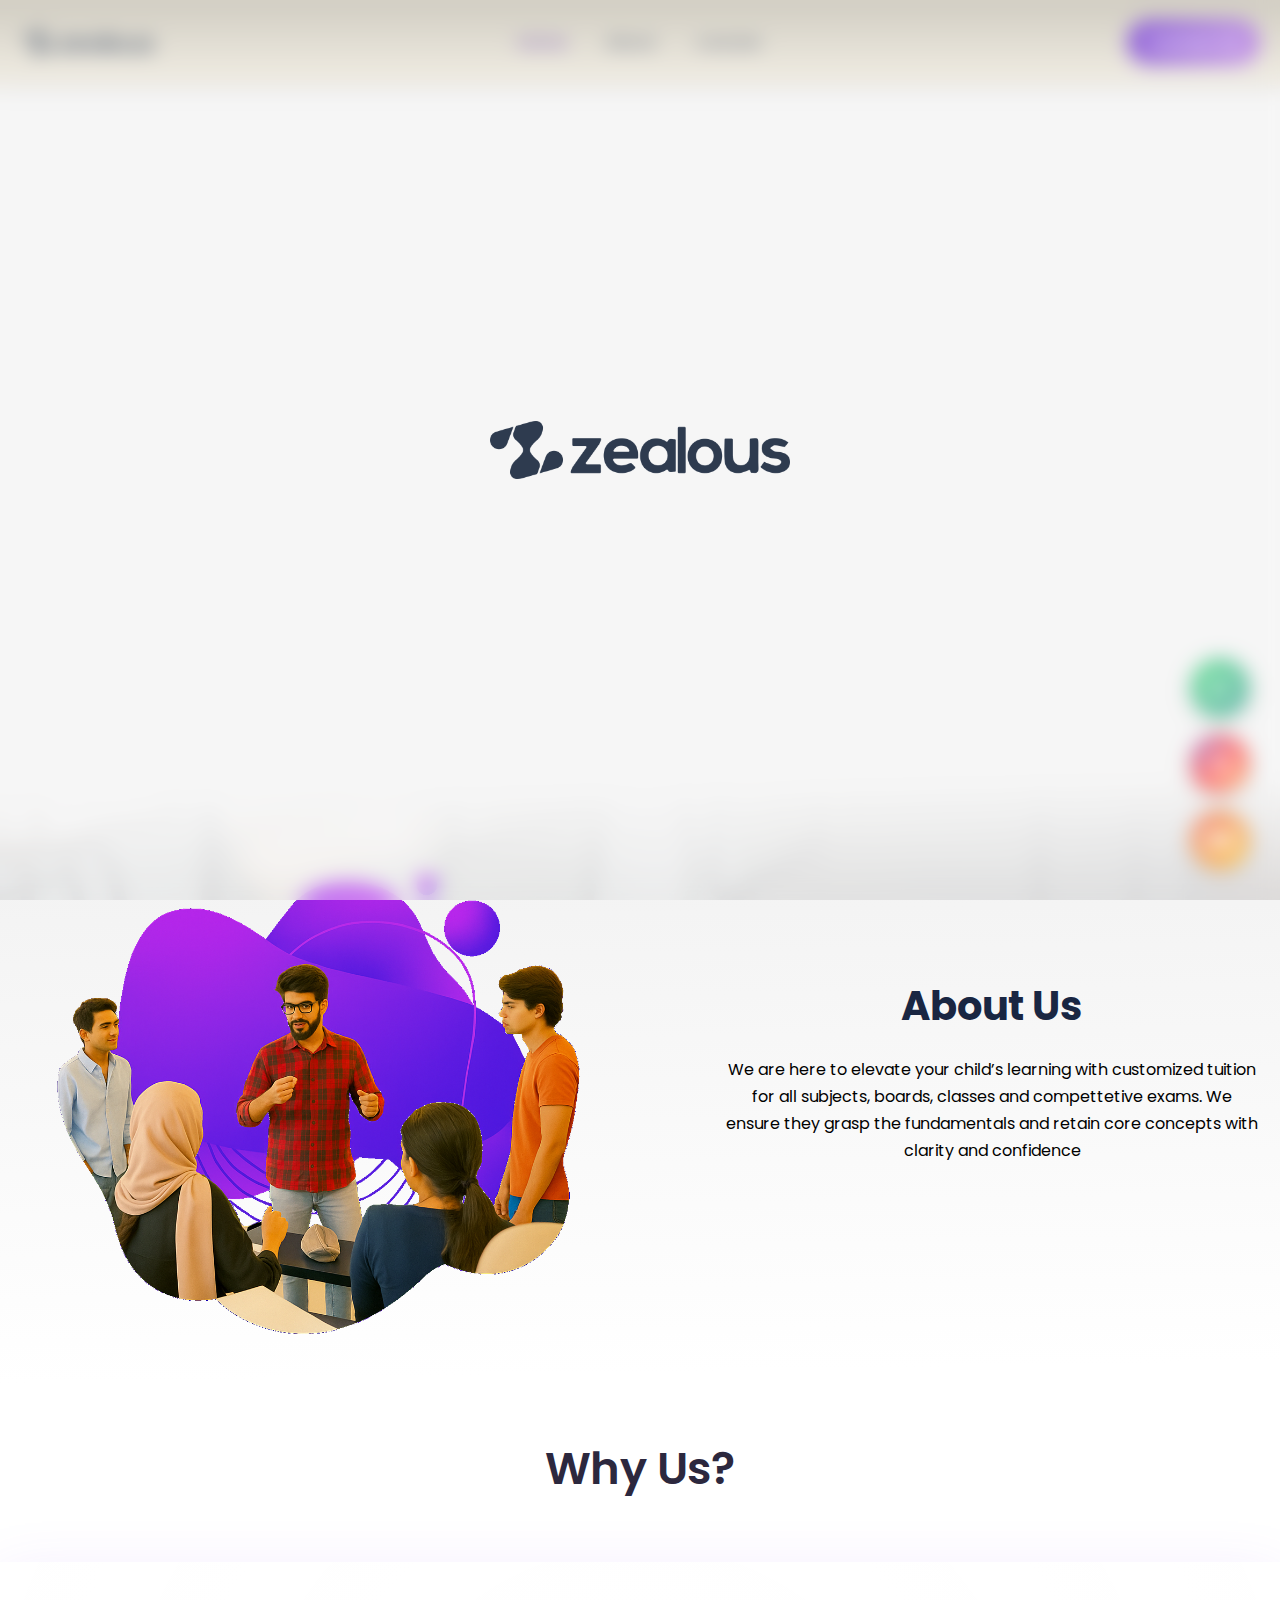
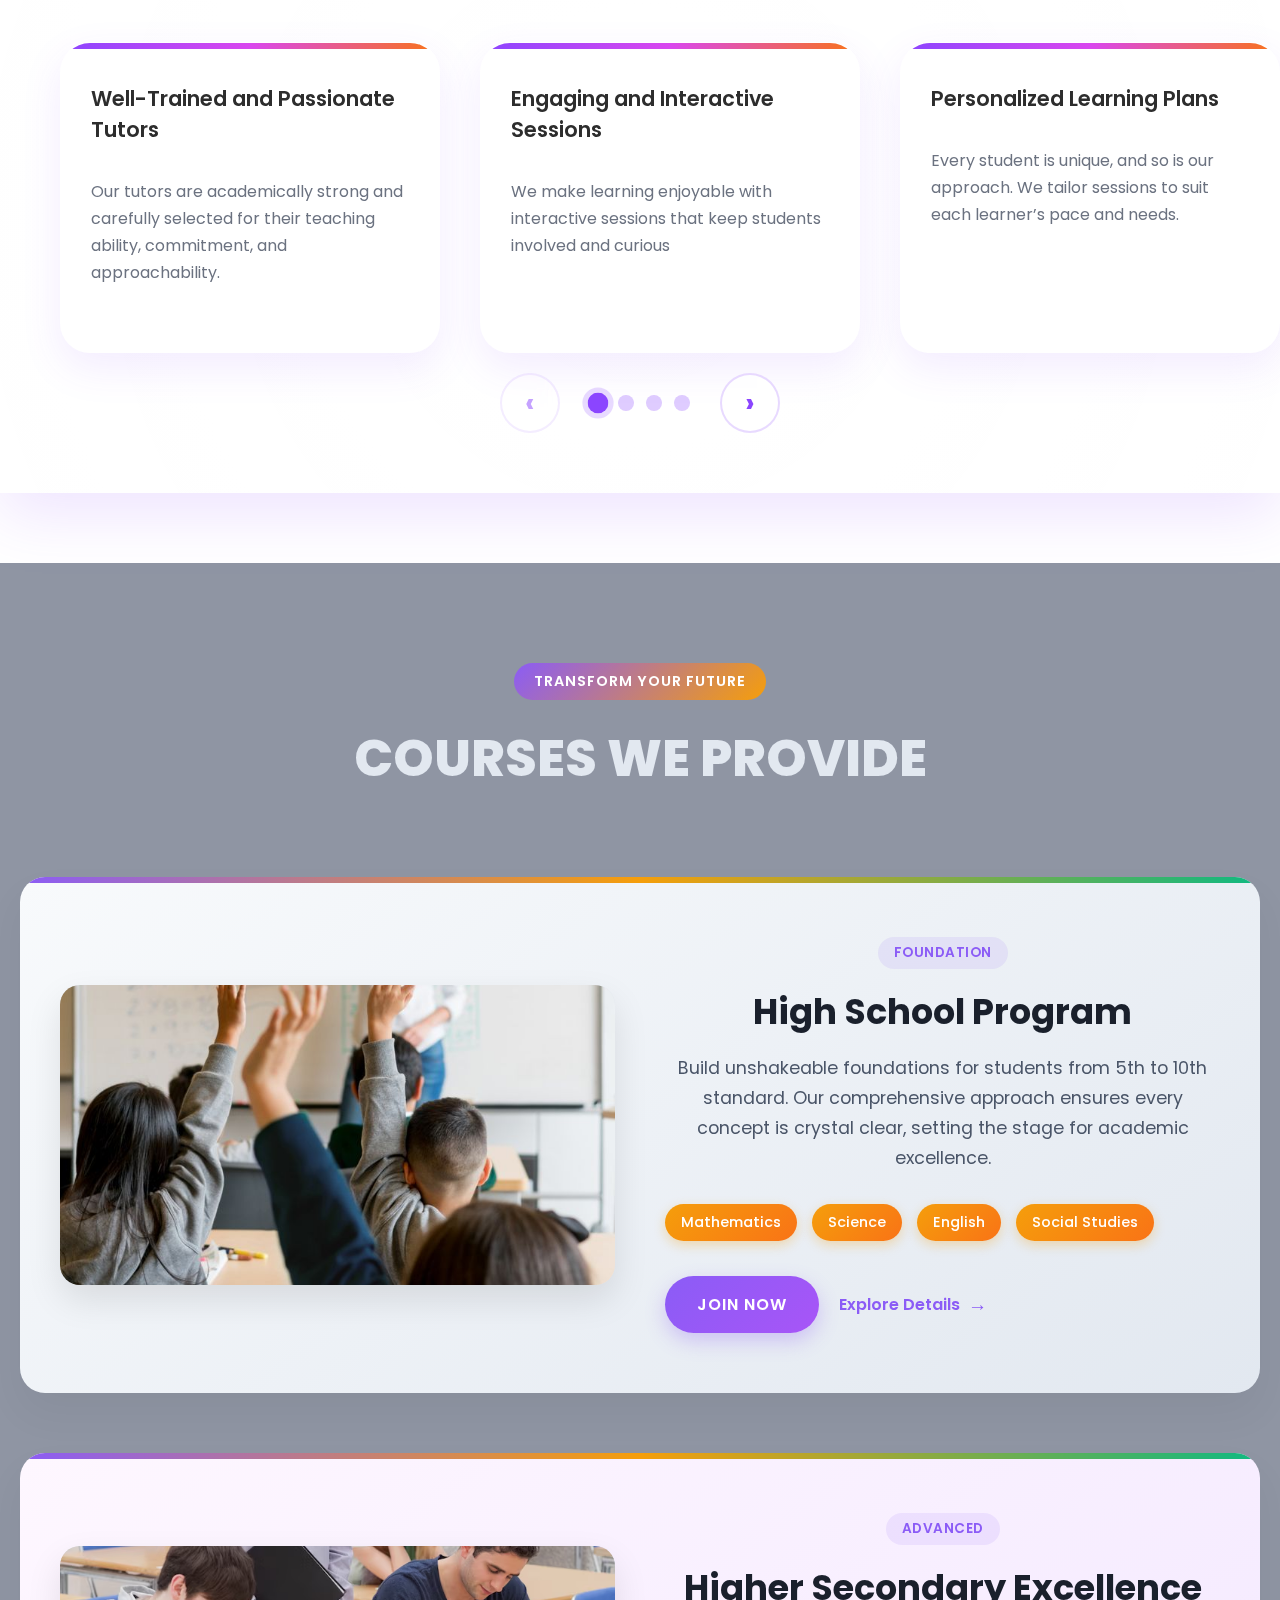
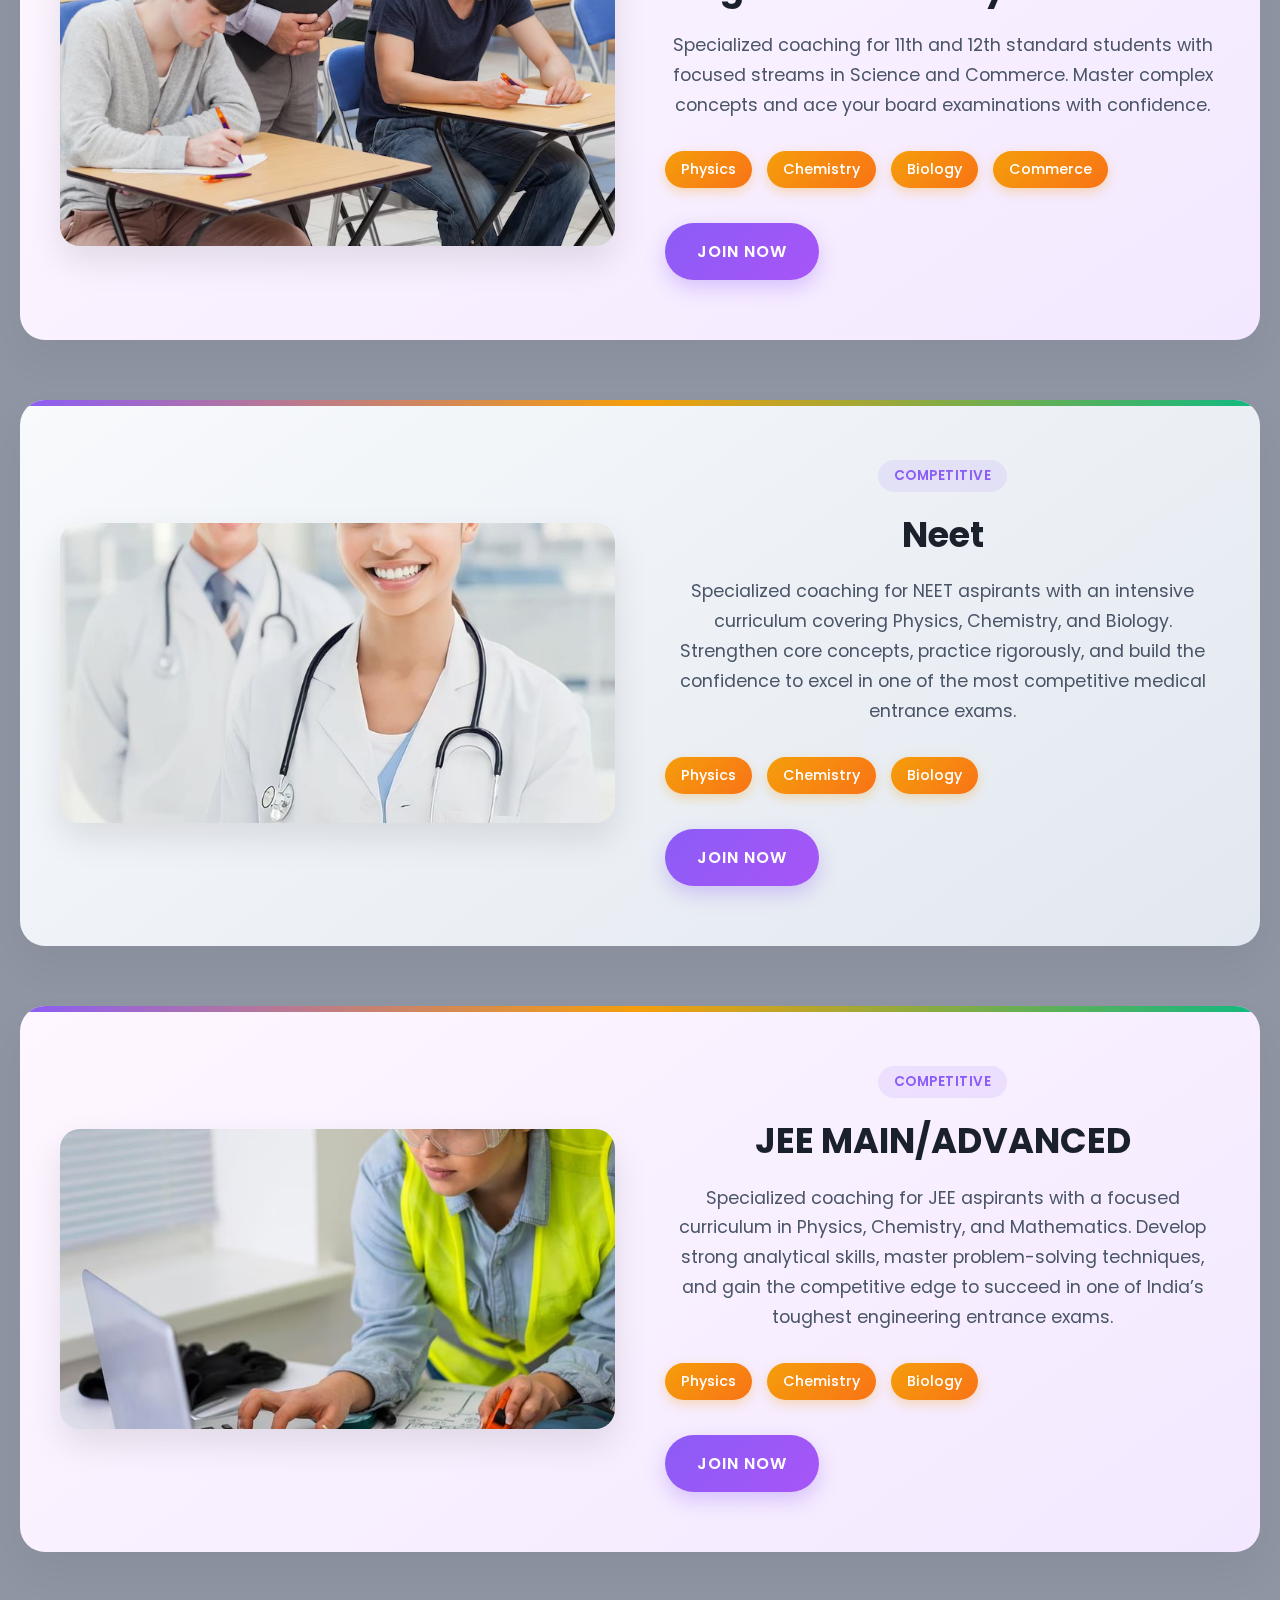
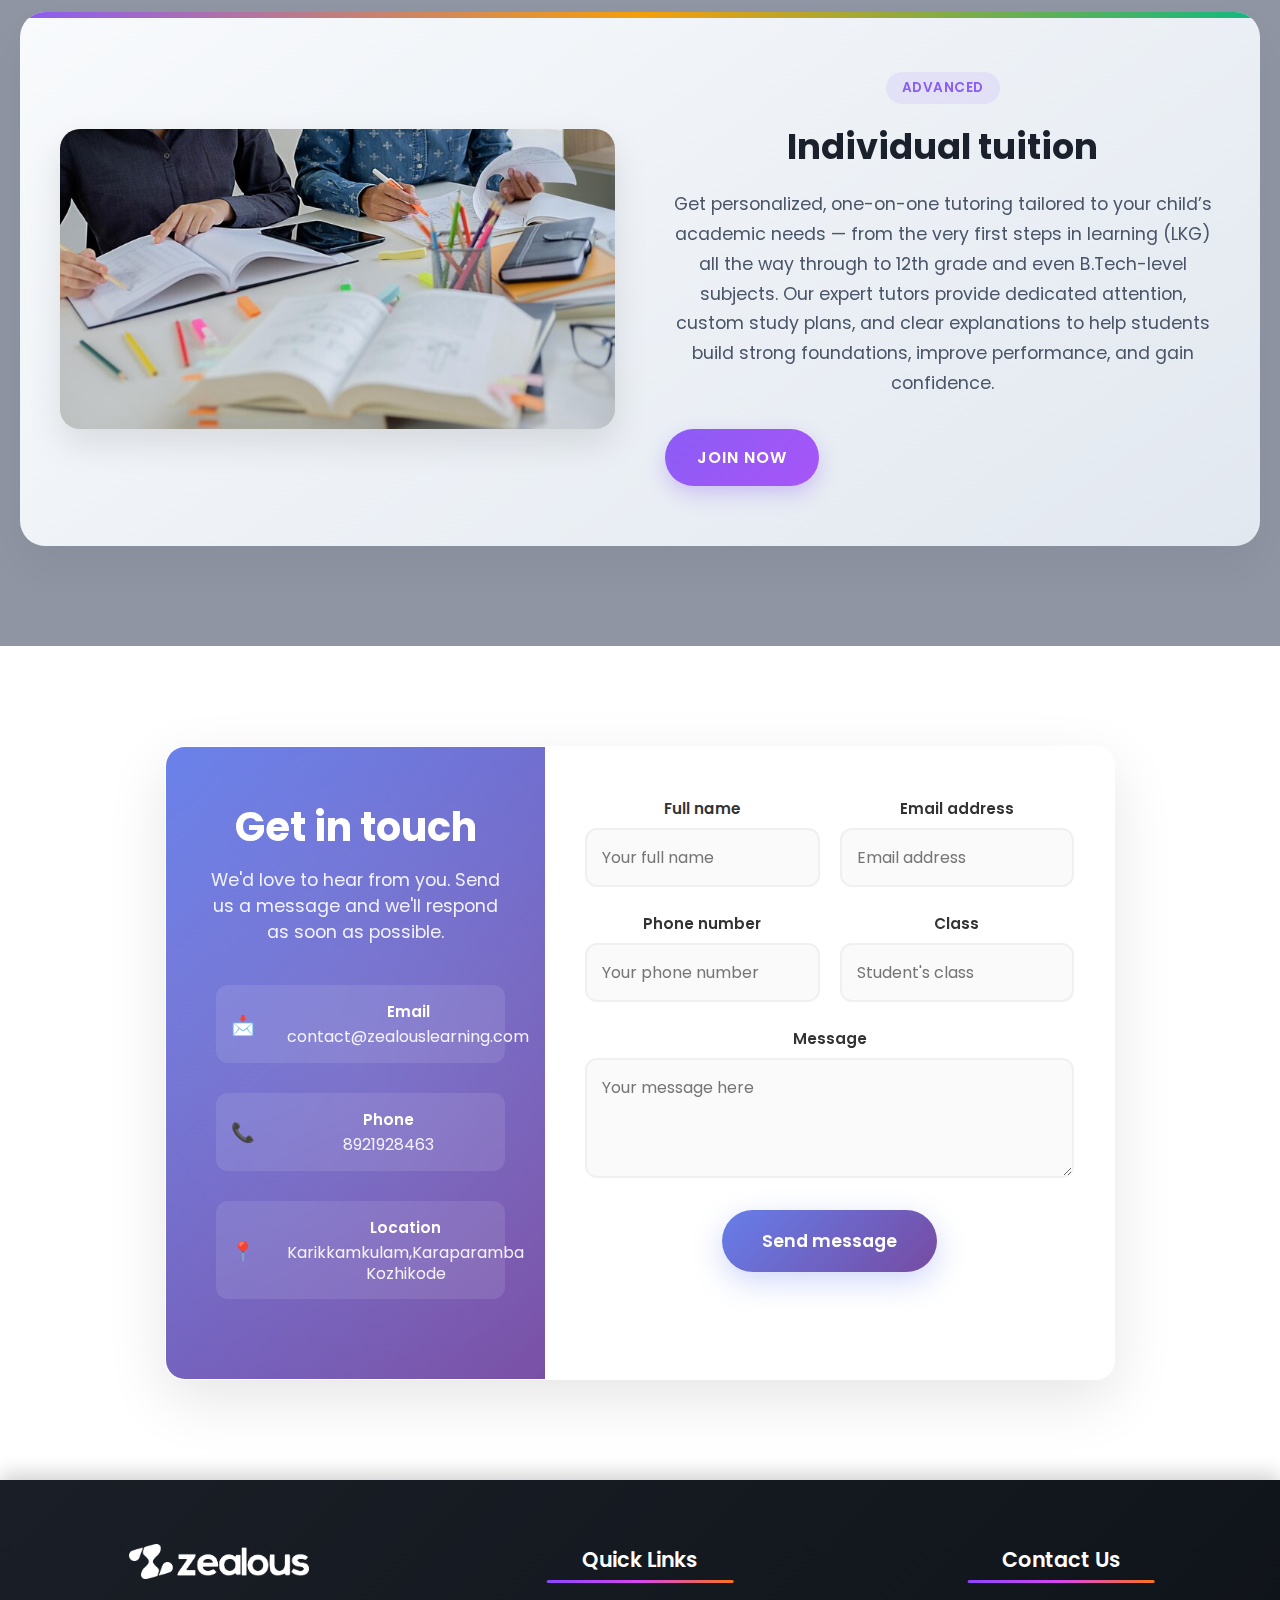
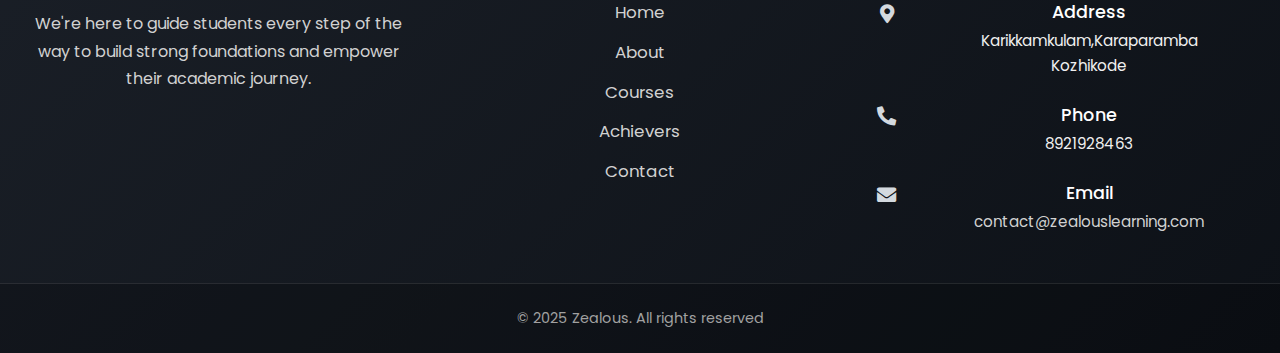
<file: index.html>
<!DOCTYPE html>
<html lang="en">
<head>
    <meta charset="UTF-8">
    <meta name="viewport" content="width=device-width, initial-scale=1.0">
    <title>Zealous - Smart Learning For Smarter Future</title>
    <link rel="stylesheet" href="style.css">

    <link rel="preconnect" href="https://fonts.googleapis.com">
    <link rel="preconnect" href="https://fonts.gstatic.com" crossorigin>
    <link href="https://fonts.googleapis.com/css2?family=DM+Serif+Text:ital@0;1&family=Merienda:wght@300..900&display=swap" rel="stylesheet">
</head>
<body>
  
     <div id="splash-screen">
        <img src="logo.png" alt="Logo Animation" class="splash-logo" />
    </div>

    <div class="container">
        <header>
            <nav>
                <div class="logo">
                    <img src="logo.png" alt="Zealous Logo">
                </div>
                <div class="nav-links">
                    <a href="#hero" class="active">Home</a>
                    <a href="#about">About</a>
                    <a href="#courses">courses</a>
                </div>
                <div class="mobile-menu-btn" id="mobileMenuBtn">
                    <div class="bar"></div>
                    <div class="bar"></div>
                    <div class="bar"></div>
                </div>
                

<button class="contact-btn" id="contactBtn" onclick="scrollToSection('contact')">Contact Us</button>            </nav>
            <div class="mobile-menu" id="mobileMenu">
    <a href="#hero">Home</a>
    <a href="#about">About</a>
    <a href="#courses">Courses</a>
<button class="contact-btn" id="contact-btn1" onclick="scrollToSection('contact')">Contact Us</button></div>

        </header>
        
        <section class="hero" id="hero">
            <div class="hero-content">
                <h1 class="hero-heading">
                     Zealous
                    <span class="highlight"> Your Trusted Learning Partner </span>
                </h1>
                <p class="hero-text">
Get expert, one-on-one tutoring tailored to every stage of learning — from LKG to 12th grade and even B.Tech.
We specialize in Science and Commerce and offer advanced academic support for college students, both <strong><span style="color: #ff0000";>online and offline.</span> </strong> With personalized study plans, clear explanations, and focused entrance exam preparation, we help students build strong foundations, boost performance, and grow in confidence.

                </p>
                
                <div class="options">
                    <div class="option">LKG-12TH std</div>
                    <div class="option">INDIVIDUAL TUITION</div>
                    <div class="option">COMPETETITIVE & BTECH</div>
                </div>
                <div class="hero-buttons">
                    <button class="contact-btn " id="first-btn" onclick="scrollToSection('contact')">Contact Us</button>
                    <button class="know-more-btn" onclick="scrollToSection('about')" >Know More</button>
                </div>
            </div>
            <div class="hero-image">
                <div class="circle-bg">
                    <img src="./heroimg.png" alt="Student" class="student-img">
                </div>
                <div class="stats-card courses">
                        <div></div>
                        <div class="stats-text">
                            <h3>98%</h3>
                            <p>Success Rate </p>
                        </div>
                    </div>
                <div class="stats-card students">
                        <div ></div>
                        <div class="stats-text">
                            <h3>150k</h3>
                            <p>Active Students</p>
                        </div>
                    </div>
                
            </div>
        </section>
    </div>

     <!-- About Us Section -->
    <section class="about-section" id="about">
        <div class="container">
            <div class="about-container">
                 <div class="about-image-cluster">
                    
                </div>
                  <div class="about-text">
                    <h2>About Us</h2>
                    <p>We are here to elevate your child’s learning with customized tuition for all subjects, boards, classes and compettetive exams. We ensure they grasp the fundamentals and retain core concepts with clarity and confidence</p>
                </div>
            </div>
        </div>
    </section>



    <!--features section-->
    
    <section class="feature-section" >
        <h2 class="features-title"> Why Us?</h2>
        
        <div class="features-container">
            <div class="features-wrapper" id="featuresWrapper">
                <div class="feature-card">
                    <div class="feature-header">
                        <div class="feature-info">
                            <h3>Well-Trained and Passionate Tutors</h3>
                           
                        </div>
                    </div>
                    <p class="feature-description">
Our tutors are academically strong and carefully selected for their teaching ability, commitment, and approachability.                    </p>
                </div>

                <div class="feature-card">
                    <div class="feature-header">
                        <div class="feature-info">
                            <h3>Engaging and Interactive Sessions</h3>
                          
                        </div>
                    </div>
                    <p class="feature-description">
We make learning enjoyable with interactive sessions that keep students involved and curious                    </p>
                </div>

                <div class="feature-card">
                    <div class="feature-header">
                        <div class="feature-info">
                            <h3>Personalized Learning Plans</h3>
                            
                        </div>
                    </div>
                    <p class="feature-description">
Every student is unique, and so is our approach. We tailor sessions to suit each learner’s pace and needs.                    </p>
                </div>

                <div class="feature-card">
                    <div class="feature-header">
                        <div class="feature-info">
                            <h3>100% Success Rate</h3>
                            
                        </div>
                    </div>
                    <p class="feature-description">
All our current students have shown improvement and achieved their learning goals.                    </p>
                </div>

                <div class="feature-card">
                    <div class="feature-header">
                        <div class="feature-info">
                            <h3>Focused Guidance</h3>
                           
                        </div>
                    </div>
                    <p class="feature-description">
Small batch sizes ensure each student gets the attention and support they deserve                    </p>
                </div>

                <div class="feature-card">
                    <div class="feature-header">
                        <div class="feature-info">
                            <h3>Encouraging Early Feedback</h3>
                           
                        </div>
                    </div>
                    <p class="feature-description">
Our first group of students and parents have shared positive feedback and noticeable results.                    </p>
                </div>
            </div>
            <div class="navigation">
            <button class="nav-btn" id="prevBtn">‹</button>
            <div class="indicators" id="indicators"></div>
            <button class="nav-btn" id="nextBtn">›</button>
        </div>

        <p class="swipe-hint">← Swipe to explore more features →</p>
        </div>

        
    
     <!-- Course-section -->
    <section class="courses-section"  id="courses">
    <div class="course-container">
      <div class="section-header">
        <div class="section-badge">TRANSFORM YOUR FUTURE</div>
        <h2 class="section-title">COURSES WE PROVIDE</h2>
       
      </div>

      <div class="courses-container" id="school-section">
        <div class="course-row">
          <div class="course-image">
            <img src="./highschool.jpg" alt="High School Program" />
          </div>
          <div class="course-content">
            <div class="course-category">Foundation</div>
            <h3 class="course-title">High School Program</h3>
            <p class="course-description">
              Build unshakeable foundations for students from 5th to 10th standard. Our comprehensive approach ensures every concept is crystal clear, setting the stage for academic excellence.
            </p>
            <div class="course-highlights">
              <span class="highlight-tag">Mathematics</span>
              <span class="highlight-tag">Science</span>
              <span class="highlight-tag">English</span>
              <span class="highlight-tag">Social Studies</span>
            </div>
            <div class="course-action">
              <button class="enroll-btn">Join Now</button>
              <a href="#" class="learn-more">Explore Details</a>
            </div>
          </div>
        </div>

        <div class="course-row">
          <div class="course-image">
            <img src="./higher.avif" alt="Higher Secondary Excellence" />
          </div>
          <div class="course-content">
            <div class="course-category">Advanced</div>
            <h3 class="course-title">Higher Secondary Excellence</h3>
            <p class="course-description">
              Specialized coaching for 11th and 12th standard students with focused streams in Science and Commerce. Master complex concepts and ace your board examinations with confidence.
            </p>
            <div class="course-highlights">
              <span class="highlight-tag">Physics</span>
              <span class="highlight-tag">Chemistry</span>
              <span class="highlight-tag">Biology</span>
              <span class="highlight-tag">Commerce</span>
            </div>
            <div class="course-action">
              <button class="enroll-btn">Join Now</button>
            </div>
          </div>
        </div>

          <div class="course-row" id="college-section">
          <div class="course-image">
            <img src="./neet.jpg" alt="neet" />
          </div>
          <div class="course-content">
            <div class="course-category">Competitive</div>
            <h3 class="course-title">Neet</h3>
            <p class="course-description">
Specialized coaching for NEET aspirants with an intensive curriculum covering Physics, Chemistry, and Biology. Strengthen core concepts, practice rigorously, and build the confidence to excel in one of the most competitive medical entrance exams.
            </p>
            <div class="course-highlights">
              <span class="highlight-tag">Physics</span>
              <span class="highlight-tag">Chemistry</span>
              <span class="highlight-tag">Biology</span>
            </div>
            <div class="course-action">
              <button class="enroll-btn">Join Now</button>
            </div>
          </div>
        </div>

          <div class="course-row">
          <div class="course-image">
            <img src="./eng.jpg" alt="eng" />
          </div>
          <div class="course-content">
            <div class="course-category">Competitive</div>
            <h3 class="course-title">JEE MAIN/ADVANCED</h3>
            <p class="course-description">
Specialized coaching for JEE aspirants with a focused curriculum in Physics, Chemistry, and Mathematics. Develop strong analytical skills, master problem-solving techniques, and gain the competitive edge to succeed in one of India’s toughest engineering entrance exams.
            </p>
            <div class="course-highlights">
              <span class="highlight-tag">Physics</span>
              <span class="highlight-tag">Chemistry</span>
              <span class="highlight-tag">Biology</span>
            </div>
            <div class="course-action">
              <button class="enroll-btn">Join Now</button>
            </div>
          </div>
        </div>
        <div class="course-row" id="individual-tuition-section">
          <div class="course-image">
            <img src="./about2.jpg" alt="individual-tuition-section" />
          </div>
          <div class="course-content">
                        <div class="course-category">Advanced</div>

            <h3 class="course-title">Individual tuition</h3>
            <p class="course-description">
Get personalized, one-on-one tutoring tailored to your child’s academic needs — from the very first steps in learning (LKG) all the way through to 12th grade and even B.Tech-level subjects. Our expert tutors provide dedicated attention, custom study plans, and clear explanations to help students build strong foundations, improve performance, and gain confidence.            </p>
          
            <div class="course-action">
              <button class="enroll-btn">Join Now</button>
            </div>
          </div>
        </div>
      </div>
    </div>
  </section>


<!-- Contact Us Section -->

<section class="contact-section" id="contact">
    <div class="container">
        <div class="contact-card">
            <div class="contact-info">
                <h2>Get in touch</h2>
                <p>We'd love to hear from you. Send us a message and we'll respond as soon as possible.</p>
                
                <div class="contact-details">
                   <div class="contact-item">
                        <div class="contact-icon">📩</div>
                            <div class="contact-text">
                                   <div class="contact-label">Email</div>
                                    <div class="contact-value">contact@zealouslearning.com</div>
                              </div>
                           </div>
                   <div class="contact-item">
    <div class="contact-icon">📞</div>
    <div class="contact-text">
        <div class="contact-label">Phone</div>
        <div class="contact-value">8921928463
</div>
    </div>
    
</div>
<div class="contact-item">
    <div class="contact-icon">📍</div>
    <div class="contact-text">
        <div class="contact-label">Location</div>
        <div class="contact-value">Karikkamkulam,Karaparamba<br>Kozhikode</div>
    </div>
</div>
                    
                   
                </div>
            </div>

            <div class="contact-form">
                <div class="success-message" id="successMessage">
                    Thank you! Your message has been sent successfully.
                </div>
                
                <form id="contactForm">
                    <div class="form-row">
                        <div class="form-group">
                            <label for="fullName">Full name</label>
                            <input type="text" id="fullName" name="fullName" placeholder="Your full name" required>
                        </div>
                        <div class="form-group">
                            <label for="email">Email address</label>
                            <input type="email" id="email" name="email" placeholder="Email address" required>
                        </div>
                    </div>
                    
                    <div class="form-row">
                        <div class="form-group">
                            <label for="phone">Phone number</label>
                            <input type="tel" id="phone" name="phone" placeholder="Your phone number" required>
                        </div>
                        <div class="form-group">
                            <label for="class">Class</label>
                            <input type="text" id="class" name="class" placeholder="Student's class" required>
                        </div>
                    </div>
                    
                    <div class="form-group">
                        <label for="message">Message</label>
                        <textarea id="message" name="message" placeholder="Your message here"></textarea>
                    </div>
                    
                    <button type="submit" class="submit-btn">Send message</button>
                </form>
            </div>
        </div>
    </div>
</section>

<!-- socia medeia icon -->
<!-- Professional Social Icons -->
    <div class="social-icons">
        <a href="https://wa.me/918921928463" class="social-icon whatsapp" target="_blank" title="WhatsApp">
            <svg width="24" height="24" viewBox="0 0 24 24" fill="currentColor">
                <path d="M19.001 4.908A9.817 9.817 0 0 0 11.992 2C6.534 2 2.085 6.448 2.08 11.908c0 1.748.458 3.45 1.321 4.956L2 22l5.255-1.377a9.916 9.916 0 0 0 4.737 1.206h.005c5.46 0 9.908-4.448 9.913-9.913A9.872 9.872 0 0 0 19 4.908h.001ZM11.992 20.15A8.216 8.216 0 0 1 7.797 19l-.3-.18-3.117.818.833-3.041-.196-.314a8.2 8.2 0 0 1-1.258-4.381c0-4.533 3.696-8.23 8.239-8.23a8.2 8.2 0 0 1 5.825 2.413 8.196 8.196 0 0 1 2.41 5.825c-.006 4.55-3.702 8.24-8.24 8.24Zm4.52-6.167c-.247-.124-1.463-.723-1.692-.808-.228-.08-.394-.123-.556.124-.166.246-.641.808-.784.969-.143.166-.29.185-.537.062-.247-.125-1.045-.385-1.99-1.23-.738-.657-1.232-1.47-1.38-1.716-.142-.247-.013-.38.11-.504.11-.11.247-.29.37-.432.126-.143.167-.248.248-.413.082-.167.043-.31-.018-.433-.063-.124-.557-1.345-.765-1.838-.2-.486-.404-.419-.557-.425-.142-.009-.309-.009-.475-.009a.911.911 0 0 0-.661.31c-.228.247-.864.845-.864 2.067 0 1.22.888 2.395 1.013 2.56.122.167 1.742 2.666 4.229 3.74.587.257 1.05.408 1.41.523.595.19 1.13.162 1.558.1.475-.072 1.464-.6 1.673-1.178.205-.58.205-1.075.142-1.18-.061-.104-.227-.165-.475-.29Z"/>
            </svg>
        </a>
        <a href="https://www.instagram.com/zealous_learning?igsh=MWxuaGd5YjAyMm9xdw==" class="social-icon instagram" target="_blank" title="Instagram">
            <svg width="24" height="24" viewBox="0 0 24 24" fill="currentColor">
                <path d="M12 2.163c3.204 0 3.584.012 4.85.07 3.252.148 4.771 1.691 4.919 4.919.058 1.265.069 1.645.069 4.849 0 3.205-.012 3.584-.069 4.849-.149 3.225-1.664 4.771-4.919 4.919-1.266.058-1.644.07-4.85.07-3.204 0-3.584-.012-4.849-.07-3.26-.149-4.771-1.699-4.919-4.92-.058-1.265-.07-1.644-.07-4.849 0-3.204.013-3.583.07-4.849.149-3.227 1.664-4.771 4.919-4.919 1.266-.057 1.645-.069 4.849-.069zm0-2.163c-3.259 0-3.667.014-4.947.072-4.358.2-6.78 2.618-6.98 6.98-.059 1.281-.073 1.689-.073 4.948 0 3.259.014 3.668.072 4.948.2 4.358 2.618 6.78 6.98 6.98 1.281.058 1.689.072 4.948.072 3.259 0 3.668-.014 4.948-.072 4.354-.2 6.782-2.618 6.979-6.98.059-1.28.073-1.689.073-4.948 0-3.259-.014-3.667-.072-4.947-.196-4.354-2.617-6.78-6.979-6.98-1.281-.059-1.69-.073-4.949-.073zm0 5.838c-3.403 0-6.162 2.759-6.162 6.162s2.759 6.163 6.162 6.163 6.162-2.759 6.162-6.163c0-3.403-2.759-6.162-6.162-6.162zm0 10.162c-2.209 0-4-1.79-4-4 0-2.209 1.791-4 4-4s4 1.791 4 4c0 2.21-1.791 4-4 4zm6.406-11.845c-.796 0-1.441.645-1.441 1.44s.645 1.44 1.441 1.44c.795 0 1.439-.645 1.439-1.44s-.644-1.44-1.439-1.44z"/>
            </svg>
        </a>
<a href="https://mail.google.com/mail/?view=cm&fs=1&to=contact@zealouslearning.com&su=Subject%20Here&body=Hello,%0D%0A%0D%0AMessage%20body%20here" class="social-icon gmail" target="_blank" title="Gmail">            <svg width="24" height="24" viewBox="0 0 24 24" fill="currentColor">
                <path d="M24 5.457v13.909c0 .904-.732 1.636-1.636 1.636h-3.819V11.73L12 16.64l-6.545-4.91v9.273H1.636A1.636 1.636 0 0 1 0 19.366V5.457c0-2.023 2.309-3.178 3.927-1.964L5.455 4.64 12 9.548l6.545-4.91 1.528-1.145C21.69 2.28 24 3.434 24 5.457z"/>
            </svg>
        </a>
    </div>

<!-- Footer Section -->
 <footer class="footer">
        <div class="footer-container">
            <!-- Brand Section -->
            <div class="footer-brand">
                <div class="footer-logo">
                    <img src="./logo.png" alt="Zealous Logo" class="zealous-logo">
                </div>
                <p class="footer-tagline">
                    We're here to guide students every step of the way to build strong foundations and empower their academic journey.
                </p>
                
            </div>
            
            <!-- Quick Links Section -->
            <div class="footer-links">
                <h3>Quick Links</h3>
                <ul class="quick-links">
                    <li><a href="#hero" class="footer-link">Home</a></li>
                    <li><a href="#about" class="footer-link">About</a></li>
                    <li><a href="#services" class="footer-link">Courses</a></li>
                    <li><a href="#results" class="footer-link">Achievers</a></li>
                    <li><a href="#contact" class="footer-link">Contact</a></li>
                </ul>
            </div>
            
            <!-- Contact Information Section -->
            <div class="footer-contact">
                <h3>Contact Us</h3>
                <div class="contact-items">
                    <div class="contact-item">
                        <div class="contact-icon">
                            <i class="fas fa-map-marker-alt"></i>
                        </div>
                        <div class="contact-details">
                            <h4>Address</h4>
                            <p>Karikkamkulam,Karaparamba<br>Kozhikode</p>
                        </div>
                    </div>
                    
                    <div class="contact-item">
                        <div class="contact-icon">
                            <i class="fas fa-phone-alt"></i>
                        </div>
                        <div class="contact-details">
                            <h4>Phone</h4>
                            <p><a href="tel:8921928463">8921928463</a></p>
                        </div>
                    </div>
                    
                    <div class="contact-item">
                        <div class="contact-icon">
                            <i class="fas fa-envelope"></i>
                        </div>
                        <div class="contact-details">
                            <h4>Email</h4>
                            <p><a href="mailto:contact@zealouslearning.com">contact@zealouslearning.com</a></p>
                        </div>
                    </div>
                </div>
            </div>
        </div>
        
        <!-- Copyright Section -->
        <div class="copyright">
            <p>© 2025 Zealous. All rights reserved</p>
        </div>
    </footer>

<!-- Add Font Awesome for icons -->
<link rel="stylesheet" href="https://cdnjs.cloudflare.com/ajax/libs/font-awesome/5.15.4/css/all.min.css">
    <script src="script.js"></script>
</body>
</html>
</file>
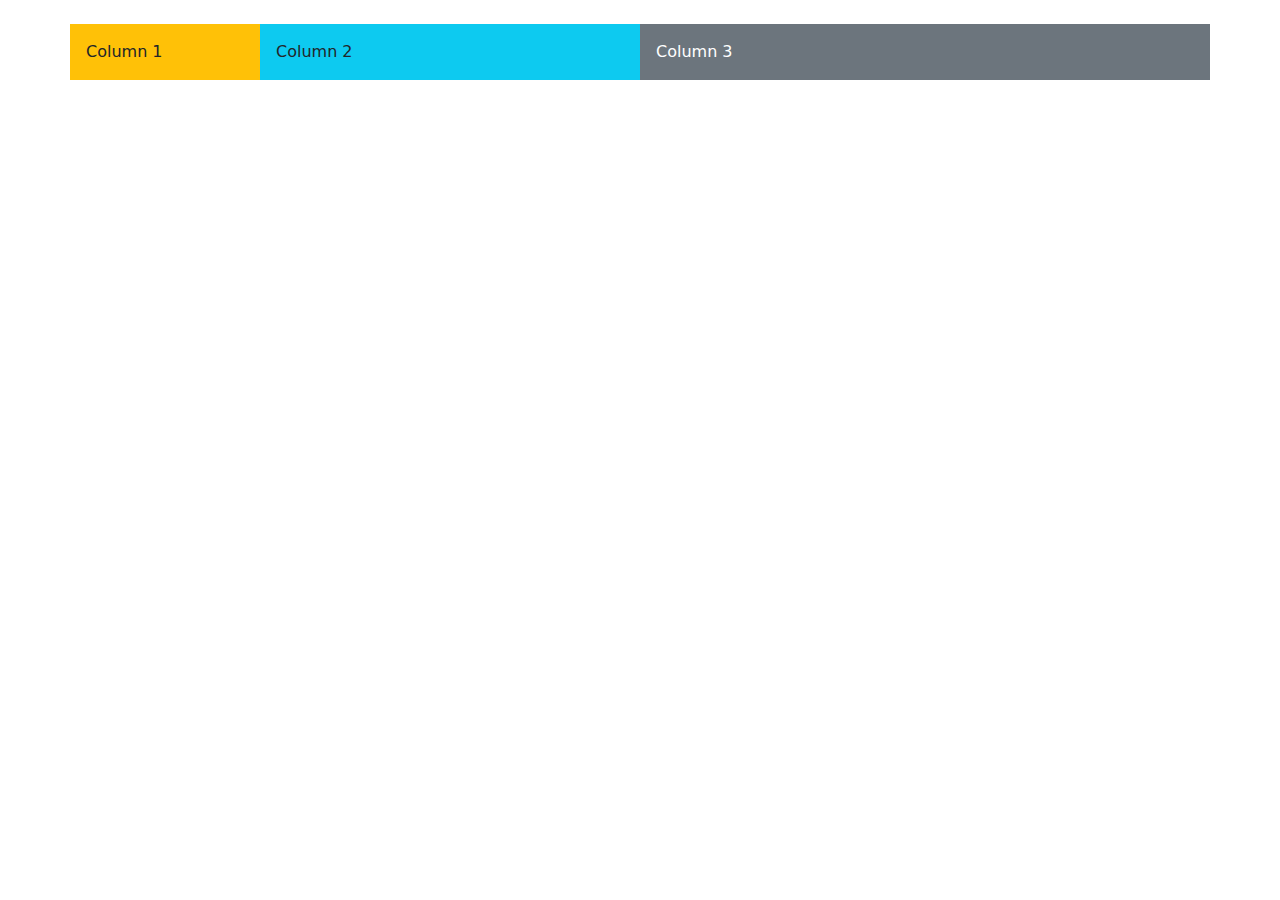
<file: test.html>
<!DOCTYPE html>
<html lang="en">
<head>
  <meta charset="UTF-8">
  <title>Responsive Grid Q2</title>
  <!-- Bootstrap CSS CDN -->
  <link href="https://cdn.jsdelivr.net/npm/bootstrap@5.3.0/dist/css/bootstrap.min.css" rel="stylesheet">
</head>
<body>

<div class="container mt-4">
  <div class="row">
    <div class="col-md-4 col-lg-2 bg-warning text-dark p-3">
      Column 1
    </div>
    <div class="col-md-4 col-lg-4 bg-info text-dark p-3">
      Column 2
    </div>
    <div class="col-md-4 col-lg-6 bg-secondary text-white p-3">
      Column 3
    </div>
  </div>
</div>

</body>
</html>
</file>
<file: style.css>
@import url('https://fonts.googleapis.com/css2?family=Poppins:wght@400;500;600;700&display=swap');
        
* {
    margin: 0;
    padding: 0;
    box-sizing: border-box;
    font-family: 'Poppins', sans-serif;
}
header {
    padding: 20px;
    position: fixed;
    top: 0;
    left: 0;
    right: 0;
    background: linear-gradient(to top, #EAE4D5, #B6B09F);
    width: 100%;
    z-index: 1000; 
    box-shadow: 0 2px 10px rgba(0, 0, 0, 0.2); 
    box-sizing: border-box;
}


body {
    /* Remove padding-top: 70px */
    background-image: url(background.jpg);
    background-repeat: no-repeat;
    background-size: cover;
    background-attachment: fixed;
    background-position: 50% 50%;
    margin: 0;
    padding: 0;
    height: 100vh; /* Use viewport height */
    overflow-x: hidden; /* Prevent horizontal scroll */
}


.footer {
    margin-top: auto;
}

.header-container {
    max-width: 1200px; 
    margin: 0 auto;
    padding: 0 20px; /* Add horizontal padding */
}

nav {
    display: flex;
    justify-content: space-between;
    align-items: center;
    margin: 0 auto;
}

.logo {
    display: flex;
    align-items: center;
}

.logo img {
    height: clamp(22px, 2vw, 50px);
    margin-left: 2%;
}

.nav-links {
    display: flex;
    gap: 40px;
}

.nav-links a {
    color: #192642;
    text-decoration: none;
    font-weight: 500;
    font-size: 16px;
    transition: color 0.3s ease;
}

.nav-links a:hover,
.nav-links a.active {
    color: #36018f;
}

.contact-btn {
    background: linear-gradient(131deg, #4700bfff, #aa62daff);
    color: white;
    border: none;
    border-radius: 50px;
    padding: 10px 20px;
    font-weight: 600;
    font-size: 16px;
    cursor: pointer;
    transition: transform 0.3s ease, box-shadow 0.3s ease;
}

.contact-btn:hover {
    transform: translateY(-3px);
    box-shadow: 0 5px 15px rgba(211, 38, 38, 0.3);
}

/* Hero section styles */
.hero {
    display: flex;
    align-items: center;
    justify-content: space-between;
    padding: 0px 0;
    min-height: 80vh;
    padding: 0 30px;
    padding-left: 50px;
    background-color: #f1f1f1;
    background-size: contain;
    height: 100%;
    padding-top: 100px;

}

.hero-content {
    max-width: 550px;
    opacity: 0;
    transform: translateY(20px);
    animation: fadeInUp 0.8s forwards 0.2s;
}

.hero-heading {
    font-size: 3.5rem;
    line-height: 1.1;
    color: #2e3b4fff;
    margin-bottom: 20px;
    font-family: "Merienda", cursive;
    font-optical-sizing: auto;
    font-weight: 800;
    font-style: normal;
}

.hero-heading span {
    background: linear-gradient(135deg, #f8b300, #c77000);
    -webkit-text-fill-color: transparent;
    background-clip: text;
    display: block;
    font-family: "Merienda", cursive;
    font-optical-sizing: auto;
    font-weight: 500;
    font-style: normal;
}

.hero-text {
    color: #000000;
    font-size: 1.1rem;
    line-height: 1.6;
    margin-bottom: 30px;
}

.options {
    display: flex;
    flex-wrap: wrap;
    gap: 15px;
    padding-bottom: 10px;
    border-bottom: 1px solid #ddd;
    margin-bottom: 20px;
    overflow-x: auto;
    scrollbar-width: none;
}

.options::-webkit-scrollbar {
    display: none;
}

.option {
    padding: 5px 15px;
    position: relative;
    font-size: 14px;
    font-weight: 500;
    color: #004eff;
    cursor: pointer;
    transition: color 0.3s ease;
    white-space: nowrap;
    border-right: 1px solid #ddd;
    padding-right: 25px;
}

.option:last-child {
    border-right: none;
    padding-right: 15px;
}

.option:hover {
    color: #D32626;
}

.hero-buttons {
    display: flex;
    gap: 20px;
    margin-top: 30px;
}

.know-more-btn {
    background-color: transparent;
    border: 1px solid #D32626;
    color: #D32626;
    border-radius: 50px;
    padding: 10px 20px;
    font-weight: 600;
    font-size: 16px;
    cursor: pointer;
    transition: background-color 0.3s ease, color 0.3s ease;
}

.know-more-btn:hover {
    background-color: #D32626;
    color: white;
}

.hero-image {
    position: relative;
    opacity: 0;
    transform: translateX(20px);
    animation: fadeInRight 0.8s forwards 0.5s;
}

.circle-bg {
    width: 450px;
    height: 450px;
    background-image: url(circle.png);
    background-size: cover;
    border-radius: 50%;
    display: flex;
    align-items: center;
    justify-content: center;
    overflow: hidden;
    transition: transform 0.4s ease;
    box-shadow: rgb(1 1 1 / 34%) 1px 11px 8px 4px, rgb(0 0 0 / 35%) 1px 11px 10px 1px;
}

.circle-bg:hover{
    transform: scale(1.1);
}
.student-img {
    width: 100%;
    height: 100%;
    object-fit: cover;
    z-index: 10;
}

/* Mobile Menu Button */
.mobile-menu-btn {
    display: none;
    flex-direction: column;
    gap: 5px;
    cursor: pointer;
    z-index: 100;
    margin-left: 15px;
    position: relative;
}

.mobile-menu-btn .bar {
    width: 20px;
    height: 2px;
    background-color: #192642;
    transition: transform 0.3s ease, opacity 0.3s ease;
    border-radius: 2px;
}

.mobile-menu-btn.active .bar:nth-child(1) {
    transform: translateY(7px) rotate(45deg);
}

.mobile-menu-btn.active .bar:nth-child(2) {
    opacity: 0;
}

.mobile-menu-btn.active .bar:nth-child(3) {
    transform: translateY(-7px) rotate(-45deg);
}

/* Mobile Menu */
.mobile-menu {
    position: fixed;
    top: 0;
    right: -100%;
    width: 70%;
    height: 100vh;
    background-color: white;
    box-shadow: -5px 0 15px rgba(0, 0, 0, 0.1);
    display: flex;
    flex-direction: column;
    align-items: center;
    justify-content: center;
    gap: 25px;
    z-index: 99;
    transition: right 0.3s ease;
    padding: 40px 20px;
}

.mobile-menu.active {
    right: 0;
}

.mobile-menu a {
    color: #192642;
    text-decoration: none;
    font-weight: 500;
    font-size: 18px;
    transition: color 0.3s ease;
}

.mobile-menu a:hover,
.mobile-menu a.active {
    color: #D32626;
}

/* Animations */
@keyframes fadeInUp {
    from {
        opacity: 0;
        transform: translateY(20px);
    }
    to {
        opacity: 1;
        transform: translateY(0);
    }
}

@keyframes fadeInRight {
    from {
        opacity: 0;
        transform: translateX(20px);
    }
    to {
        opacity: 1;
        transform: translateX(0);
    }
}


/* Ripple effect for buttons */
.contact-btn, .know-more-btn, .option {
    position: relative;
    overflow: hidden;
}

.ripple {
    position: absolute;
    background: rgba(255, 255, 255, 0.3);
    border-radius: 50%;
    transform: scale(0);
    animation: ripple 0.6s linear;
    pointer-events: none;
}

@keyframes ripple {
    to {
        transform: scale(4);
        opacity: 0;
    }
}

/* Responsive styles */
@media (max-width: 992px) {
    .hero {
        flex-direction: column;
        text-align: center;
        gap: 40px;
        padding-top: 90px;
    }
    
    .hero-content {
        max-width: 100%;
    }
    
    .options {
        justify-content: center;
    }
    
    .hero-buttons {
        justify-content: center;
    }
    
    .circle-bg {
        width: 350px;
        height: 350px;
    }
}

@media (max-width: 768px) {
    .nav-links {
        display: none;
    }
    
    nav {
        flex-wrap: nowrap;
        justify-content: space-between;
    }
    
    .contact-btn#contactBtn {
        order: 2;
        margin-left: auto;
        font-size: 14px;
        padding: 8px 16px;
    }
    
    .mobile-menu-btn {
        display: flex;
        order: 3;
    }
    
    .hero-heading {
        font-size: 2.8rem;
    }

    .options {
        justify-content: center;
        gap: 10px;
    }
    
    .option {
        font-size: 13px;
        padding: 5px 10px;
        border-right: 1px solid #ddd;
        padding-right: 20px;
    }
    
    .option:last-child {
        border-right: none;
    }
    
    .circle-bg {
        width: 300px;
        height: 300px;
    }
}

@media (max-width: 480px) {
    .hero-heading {
        font-size: 2.2rem;
    }
    
    .hero-text {
        font-size: 0.95rem;
    }
    
    .hero-buttons {
        flex-direction: column;
        align-items: center;
        gap: 15px;
    }
    
    .circle-bg {
        width: 250px;
        height: 250px;
    }
    
    .options {
        display: grid;
        grid-template-columns: 1fr 1fr;
        gap: 10px;
        justify-content: center;
    }
    
    .option {
        font-size: 12px;
        padding: 5px 8px;
        text-align: center;
        border-right: none;
        border-bottom: 1px solid #ddd;
        padding-bottom: 8px;
        margin-bottom: 5px;
    }
    
    .option:nth-child(3) {
        grid-column: span 2;
        border-bottom: none;
        padding-bottom: 0;
        margin-bottom: 0;
    }
    
    .button {
         width: 100%;
        padding: 10px 15px;
        font-size: 14px;
    }
    
    

}
     



        /* About Us Section Styles */
        .about-section {
            flex-direction: column;
            text-align: center;
            padding: 80px 0;
            overflow: hidden;
            background: linear-gradient(179deg, #f1f1f1 10%, transparent 90%);
            align-items: center;
        }


        .about-container {
            display: flex;
            flex-direction: row;
            align-items: center;
            justify-content: space-between;
        }

        .about-image-cluster {
            width: 50%;
            position: relative;
            height: 550px;
            background-image: url(aboutimage.png);
            background-size: contain;
            background-repeat: no-repeat;
            background-position: center;
        }

        .about-text {
            width: 45%;
            padding: 20px;
        }

        .about-text h2 {
            font-size: 2.5rem;
            color: #192642;
            margin-bottom: 20px;
            font-weight: 700;
        }

        .about-text p {
            font-size: 1rem;
            margin-bottom: 20px;
            line-height: 1.7;
        }

        @media screen and (max-width: 1024px) {
    .about-section {
        padding: 60px 20px;
    }
    
    .about-container {
        gap: 30px;
    }
    
    .about-image-cluster {
        height: 450px;
        min-height: 350px;
    }
    
    .about-text h2 {
        font-size: 2.2rem;
    }
    
    .about-text p {
        font-size: 0.95rem;
    }
}

/* Mobile Styles */
@media screen and (max-width: 768px) {
    .about-section {
        padding: 50px 15px;
        text-align: center;
    }
    
    .about-container {
        flex-direction:column-reverse;
        gap: 30px;
    }
    
    .about-image-cluster {
        width: 100%;
        height: 300px;
        min-height: 250px;
        max-width: 400px;
        margin: 0 auto;
    }
    
    .about-text {
        width: 100%;
        padding: 0 10px;
        text-align: center;
    }
    
    .about-text h2 {
        font-size: 2rem;
        margin-bottom: 15px;
    }
    
    .about-text p {
        font-size: 0.9rem;
        margin-bottom: 15px;
        line-height: 1.6;
    }
}

/* Small Mobile Styles */
@media screen and (max-width: 480px) {
    .about-section {
        padding: 40px 10px;
    }
    
    .about-image-cluster {
        height: 250px;
        min-height: 200px;
    }
    
    .about-text h2 {
        font-size: 1.7rem;
    }
    
    .about-text p {
        font-size: 0.85rem;
        line-height: 1.5;
    }
}

/* feature-section Styles */
 .feature-section {
           width: 100%;
            text-align: center;
            position: relative;
        }

        .features-title {
            font-size: 2.8rem;
            color: #2c283e;
            margin-bottom: 60px;
            font-weight: 600;
            letter-spacing: -0.5px;
        }

        .features-container {
            position: relative;
            background: rgba(255, 255, 255, 0.7);
            backdrop-filter: blur(20px);
            padding: 80px 40px 60px;
            box-shadow: 0 20px 60px rgba(139, 69, 255, 0.15);
            overflow: hidden;
        }

        .features-container::before {
            content: '';
            position: absolute;
            top: -50%;
            left: -50%;
            width: 200%;
            height: 200%;
            background: radial-gradient(circle, rgba(255, 255, 255, 0.1) 0%, transparent 70%);
            pointer-events: none;
        }

        .features-wrapper {
            display: flex;
            transition: transform 0.4s cubic-bezier(0.4, 0, 0.2, 1);
            gap: 40px;
            padding: 0 20px;
        }

        .feature-card {
            min-width: 380px;
            background: white;
            border-radius: 30px;
            padding: 40px 30px;
            box-shadow: 0 15px 40px rgba(139, 69, 255, 0.1);
            text-align: left;
            position: relative;
            overflow: hidden;
            transition: all 0.4s cubic-bezier(0.4, 0, 0.2, 1);
            border: 1px solid rgba(255, 255, 255, 0.8);
        }

        .feature-card:hover {
            transform: translateY(-8px) scale(1.02);
            box-shadow: 0 25px 60px rgba(139, 69, 255, 0.2);
        }

        .feature-card::before {
            content: '';
            position: absolute;
            top: 0;
            left: 0;
            right: 0;
            height: 6px;
            background: linear-gradient(90deg, #8b45ff, #d946ef, #f97316);
            border-radius: 30px 30px 0 0;
        }

        .feature-header {
            display: flex;
            align-items: center;
            gap: 18px;
            margin-bottom: 25px;
        }

        .feature-avatar {
            width: 60px;
            height: 60px;
            border-radius: 50%;
            background: linear-gradient(135deg, #8b45ff 0%, #d946ef 50%, #f97316 100%);
            display: flex;
            align-items: center;
            justify-content: center;
            position: relative;
            overflow: hidden;
        }

        .feature-avatar img {
            width: 100%;
            height: 100%;
            object-fit: cover;
            border-radius: 50%;
        }

        .feature-avatar.placeholder {
            font-size: 1.8rem;
            color: white;
            font-weight: bold;
        }

        .feature-info h3 {
            font-size: 1.3rem;
            color: #2d2d2d;
            margin-bottom: 8px;
            font-weight: 600;
        }

        .feature-stars {
            color: #fbbf24;
            font-size: 1.1rem;
            letter-spacing: 3px;
            text-shadow: 0 1px 2px rgba(0, 0, 0, 0.1);
        }

        .feature-description {
            color: #6b7280;
            line-height: 1.7;
            margin-bottom: 25px;
            font-size: 1rem;
            font-weight: 400;
        }

        .feature-tag {
            display: inline-block;
            background: linear-gradient(135deg, #8b45ff, #d946ef);
            color: white;
            padding: 10px 20px;
            border-radius: 25px;
            font-size: 0.85rem;
            font-weight: 600;
            text-transform: uppercase;
            letter-spacing: 0.5px;
            box-shadow: 0 4px 15px rgba(139, 69, 255, 0.3);
        }

        .navigation {
            display: flex;
            justify-content: center;
            align-items: center;
            gap: 30px;
            margin-top: 20px;
        }

        .nav-btn {
            width: 60px;
            height: 60px;
            border-radius: 50%;
            background: rgba(255, 255, 255, 0.9);
            border: 2px solid rgba(139, 69, 255, 0.2);
            color: #8b45ff;
            font-size: 1.8rem;
            cursor: pointer;
            transition: all 0.3s cubic-bezier(0.4, 0, 0.2, 1);
            display: flex;
            align-items: center;
            justify-content: center;
            backdrop-filter: blur(10px);
            font-weight: bold;
        }

        .nav-btn:hover {
            background: #8b45ff;
            color: white;
            transform: scale(1.1);
            box-shadow: 0 10px 30px rgba(139, 69, 255, 0.4);
        }

        .nav-btn:disabled {
            opacity: 0.4;
            cursor: not-allowed;
            transform: scale(1);
            background: rgba(255, 255, 255, 0.5);
        }

        .indicators {
            display: flex;
            gap: 12px;
            align-items: center;
        }

        .indicator {
            width: 16px;
            height: 16px;
            border-radius: 50%;
            background: rgba(139, 69, 255, 0.3);
            cursor: pointer;
            transition: all 0.3s cubic-bezier(0.4, 0, 0.2, 1);
            border: 2px solid transparent;
        }

        .indicator.active {
            background: #8b45ff;
            transform: scale(1.3);
            box-shadow: 0 0 0 4px rgba(139, 69, 255, 0.2);
        }

        .swipe-hint {
            color: rgba(75, 85, 99, 0.8);
            font-size: 1rem;
            margin-top: 30px;
            font-weight: 500;
            animation: pulse 3s infinite;
        }

        @keyframes pulse {
            0%, 100% { opacity: 0.6; }
            50% { opacity: 1; }
        }

        /* Floating decorative elements */
        .floating-shape {
            position: absolute;
            border-radius: 50%;
            background: linear-gradient(135deg, rgba(139, 69, 255, 0.1), rgba(217, 70, 239, 0.1));
            pointer-events: none;
            animation: float 6s ease-in-out infinite;
        }

        .floating-shape:nth-child(1) {
            width: 100px;
            height: 100px;
            top: 10%;
            left: 5%;
            animation-delay: 0s;
        }

        .floating-shape:nth-child(2) {
            width: 150px;
            height: 150px;
            top: 60%;
            right: 8%;
            animation-delay: 2s;
        }

        .floating-shape:nth-child(3) {
            width: 80px;
            height: 80px;
            bottom: 20%;
            left: 10%;
            animation-delay: 4s;
        }

        @keyframes float {
            0%, 100% { transform: translateY(0px) rotate(0deg); }
            50% { transform: translateY(-20px) rotate(180deg); }
        }

        /* Responsive Design */
        @media (max-width: 1024px) {
            .feature-card {
                min-width: 350px;
            }
            
            .features-container {
                padding: 60px 30px 50px;
            }
        }

        @media (max-width: 768px) {
            .features-title {
                font-size: 2.3rem;
                margin-bottom: 40px;
            }

            .features-container {
                padding: 50px 25px 40px;
                border-radius: 30px;
            }

            .feature-card {
                min-width: 320px;
                padding: 35px 25px;
            }

            .features-wrapper {
                gap: 30px;
                padding: 0 10px;
            }

            .nav-btn {
                width: 50px;
                height: 50px;
                font-size: 1.5rem;
            }

            .navigation {
                gap: 25px;
                margin-top: 40px;
            }
        }

        @media (max-width: 480px) {
            .features-title {
                font-size: 2rem;
            }

            .feature-card {
                min-width: 280px;
                padding: 30px 20px;
            }

            .features-container {
                padding: 40px 20px 35px;
                border-radius: 25px;
            }

            .features-section {
                padding: 10px;
            }

            .feature-avatar {
                width: 50px;
                height: 50px;
            }

            .feature-avatar.placeholder {
                font-size: 1.5rem;
            }
        }

        @media (min-width: 769px) {
            .swipe-hint {
                display: none;
            }
        }



/* course-section Styles */

  .courses-section {
      padding: 100px 0;
      background: #1926427c;
      position: relative;
      width: 100%;
      margin-top: 70px;
    }

    .course-container{
      max-width: 1400px;
      margin: 0 auto;
      padding: 0 20px;
    }

    .section-header {
      text-align: center;
      margin-bottom: 80px;
      position: relative;
    }

    .section-badge {
      display: inline-block;
      background: linear-gradient(135deg, #8b5cf6, #f59e0b);
      color: white;
      padding: 8px 20px;
      border-radius: 25px;
      font-size: 0.9rem;
      font-weight: 600;
      margin-bottom: 20px;
      text-transform: uppercase;
      letter-spacing: 1px;
    }

    .section-title {
      font-size: 3.2rem;
      font-weight: 800;
      color: #1a202c;
      margin-bottom: 20px;
      background:#e2e8f0;
      -webkit-background-clip: text;
      -webkit-text-fill-color: transparent;
      background-clip: text;
    }

    .section-subtitle {
      font-size: 1.3rem;
      color: #cbd6e6;
      max-width: 700px;
      margin: 0 auto;
      line-height: 1.8;
    }

    .courses-container {
      display: grid;
      grid-template-columns: 1fr;
      gap: 60px;
    }

    .course-row {
      display: grid;
      grid-template-columns: 1fr 1fr;
      gap: 50px;
      align-items: center;
      padding: 40px;
      border-radius: 25px;
      background: linear-gradient(145deg, #f8fafc, #e2e8f0);
      box-shadow: 0 20px 40px rgba(0, 0, 0, 0.05);
      transition: all 0.4s ease;
      position: relative;
      overflow: hidden;
    }

    .course-row:hover {
      transform: translateY(-10px);
      box-shadow: 0 30px 60px rgba(139, 92, 246, 0.15);
    }

    .course-row:nth-child(even) {
      background: linear-gradient(145deg, #fef7ff, #f3e8ff);
    }

    .course-row:nth-child(even) .course-content {
      order: 2;
    }

    .course-row:nth-child(even) .course-image {
      order: 1;
    }

    .course-row::before {
      content: '';
      position: absolute;
      top: 0;
      left: 0;
      right: 0;
      height: 6px;
      background: linear-gradient(90deg, #8b5cf6, #f59e0b, #10b981);
    }

    .course-image {
      position: relative;
      border-radius: 20px;
      overflow: hidden;
      height: 300px;
      background: #e2e8f0;
      display: flex;
      align-items: center;
      justify-content: center;
      box-shadow: 0 15px 35px rgba(0, 0, 0, 0.1);
    }

    .course-image img {
      width: 100%;
      height: 100%;
      object-fit: cover;
      transition: transform 0.4s ease;
    }

    .course-image:hover img {
      transform: scale(1.1);
    }

    .course-content {
      padding: 20px 0;
    }

    .course-category {
      display: inline-block;
      background: rgba(139, 92, 246, 0.1);
      color: #8b5cf6;
      padding: 6px 16px;
      border-radius: 20px;
      font-size: 0.85rem;
      font-weight: 600;
      margin-bottom: 20px;
      text-transform: uppercase;
      letter-spacing: 0.5px;
    }

    .course-title {
      font-size: 2.2rem;
      font-weight: 700;
      color: #1a202c;
      margin-bottom: 20px;
      line-height: 1.3;
    }

    .course-description {
      color: #4a5568;
      margin-bottom: 30px;
      font-size: 1.1rem;
      line-height: 1.7;
    }

    .course-highlights {
      display: flex;
      flex-wrap: wrap;
      gap: 15px;
      margin-bottom: 35px;
    }

    .highlight-tag {
      background: linear-gradient(135deg, #f59e0b, #f97316);
      color: white;
      padding: 8px 16px;
      border-radius: 25px;
      font-size: 0.9rem;
      font-weight: 500;
      box-shadow: 0 4px 12px rgba(245, 158, 11, 0.3);
    }

    .course-action {
      display: flex;
      align-items: center;
      gap: 20px;
    }

    .enroll-btn {
      background: linear-gradient(135deg, #8b5cf6, #a855f7);
      color: white;
      border: none;
      padding: 16px 32px;
      border-radius: 50px;
      font-size: 1rem;
      font-weight: 600;
      cursor: pointer;
      transition: all 0.3s ease;
      text-transform: uppercase;
      letter-spacing: 1px;
      box-shadow: 0 8px 20px rgba(139, 92, 246, 0.3);
    }

    .enroll-btn:hover {
      background: linear-gradient(135deg, #7c3aed, #9333ea);
      transform: translateY(-3px);
      box-shadow: 0 12px 30px rgba(139, 92, 246, 0.4);
    }

    .learn-more {
      color: #8b5cf6;
      text-decoration: none;
      font-weight: 600;
      font-size: 1rem;
      display: flex;
      align-items: center;
      gap: 8px;
      transition: all 0.3s ease;
    }

    .learn-more:hover {
      color: #7c3aed;
      transform: translateX(5px);
    }

    .learn-more::after {
      content: '→';
      font-size: 1.2rem;
      transition: transform 0.3s ease;
    }

    .learn-more:hover::after {
      transform: translateX(3px);
    }

    .features-section {
      margin-top: 100px;
      background: linear-gradient(135deg, #667eea 0%, #764ba2 100%);
      padding: 80px 40px;
      border-radius: 30px;
      color: white;
      text-align: center;
      position: relative;
      overflow: hidden;
    }

    .features-section::before {
      content: '';
      position: absolute;
      top: -50%;
      right: -50%;
      width: 200%;
      height: 200%;
      background: radial-gradient(circle, rgba(255,255,255,0.1) 0%, transparent 70%);
      animation: rotate 20s linear infinite;
    }

    @keyframes rotate {
      0% { transform: rotate(0deg); }
      100% { transform: rotate(360deg); }
    }

    @media (max-width: 1024px) {
      .course-row {
        grid-template-columns: 1fr;
      }

      .course-row:nth-child(even) .course-content,
      .course-row:nth-child(even) .course-image {
        order: initial;
      }
    }

    @media (max-width: 600px) {
      .section-title {
        font-size: 2.2rem;
      }

      .course-title {
        font-size: 1.6rem;
      }

      .course-description {
        font-size: 1rem;
      }

      .enroll-btn {
        padding: 12px 24px;
      }
    }
        
/* Contact Section Styles */
.contact-section {
    background-image: url('./contactusback.png');
    background-size: cover;
    background-position: center;
    background-repeat: no-repeat;
    background-attachment: fixed;
    padding: 80px 0;
    position: relative;
}

.contact-section .container {
    position: relative;
    z-index: 10;
    display: flex;
    align-items: center;
    justify-content: center;
    padding: 20px;
}

.contact-card {
    background: rgba(255, 255, 255, 0.95);
    backdrop-filter: blur(20px);
    border-radius: 20px;
    box-shadow: 0 20px 60px rgba(0, 0, 0, 0.1);
    padding: 0;
    max-width: 900px;
    width: 100%;
    display: grid;
    grid-template-columns: 1fr 1.5fr;
    overflow: hidden;
    border: 1px solid rgba(255, 255, 255, 0.2);
}

.contact-info {
    background: linear-gradient(135deg, #667eea 0%, #764ba2 100%);
    color: white;
    padding: 50px 40px;
    display: flex;
    flex-direction: column;
    justify-content: center;
    position: relative;
    overflow: hidden;
}

.contact-info::before {
    content: '';
    position: absolute;
    top: -50%;
    right: -50%;
    width: 200%;
    height: 200%;
    background: radial-gradient(circle, rgba(255, 255, 255, 0.1) 0%, transparent 70%);
    animation: pulse 4s ease-in-out infinite;
}

@keyframes pulse {
    0%, 100% { transform: scale(1); opacity: 0.5; }
    50% { transform: scale(1.1); opacity: 0.2; }
}

.contact-info h2 {
    font-size: 2.5rem;
    margin-bottom: 10px;
    font-weight: 700;
    position: relative;
    z-index: 2;
}

.contact-info p {
    margin-bottom: 40px;
    opacity: 0.9;
    font-size: 1.1rem;
    position: relative;
    z-index: 2;
}

.contact-details {
    position: relative;
    z-index: 2;
}
.contact-text {
    flex: 1;
    display: flex;
    flex-direction: column;
    justify-content: center;
}

.contact-label {
    font-weight: 600;
    font-size: 0.95rem;
    margin-bottom: 4px;
}

.contact-value {
    font-size: 1rem;
    opacity: 0.9;
    line-height: 1.3;
}
.contact-section .contact-item {
    display: flex;
    align-items: center;
    margin-bottom: 30px;
    padding: 15px;
    background: rgba(255, 255, 255, 0.1);
    border-radius: 12px;
    backdrop-filter: blur(10px);
    transition: all 0.3s ease;
    margin-left: 10px;
}

.contact-section .contact-item:hover {
    background: rgba(255, 255, 255, 0.2);
    transform: translateX(10px);
}

.contact-icon {
    width: 40px;
    height: 40px;
    border-radius: 50%;
    display: flex;
    align-items: center;
    justify-content: center;
    margin-right: 16px;
    font-size: 1rem;
}

.contact-form {
    padding: 50px 40px;
    background: white;
}

.contact-form .form-group {
    margin-bottom: 25px;
}

.contact-form .form-row {
    display: grid;
    grid-template-columns: 1fr 1fr;
    gap: 20px;
}

.contact-form label {
    display: block;
    margin-bottom: 8px;
    color: #333;
    font-weight: 600;
    font-size: 0.95rem;
}

.contact-form input, 
.contact-form textarea {
    width: 100%;
    padding: 15px;
    border: 2px solid #f0f0f0;
    border-radius: 12px;
    font-size: 1rem;
    transition: all 0.3s ease;
    background: #fafafa;
    box-sizing: border-box;
}

.contact-form input:focus, 
.contact-form textarea:focus {
    outline: none;
    border-color: #667eea;
    background: white;
    box-shadow: 0 0 0 3px rgba(102, 126, 234, 0.1);
}

.contact-form textarea {
    resize: vertical;
    min-height: 120px;
}

.contact-form .submit-btn {
    background: linear-gradient(135deg, #667eea 0%, #764ba2 100%);
    color: white;
    border: none;
    padding: 18px 40px;
    border-radius: 50px;
    font-size: 1.1rem;
    font-weight: 600;
    cursor: pointer;
    transition: all 0.3s ease;
    box-shadow: 0 10px 30px rgba(102, 126, 234, 0.3);
}

.contact-form .submit-btn:hover {
    transform: translateY(-2px);
    box-shadow: 0 15px 40px rgba(102, 126, 234, 0.4);
}

.contact-form .submit-btn:active {
    transform: translateY(0);
}

.success-message {
    display: none;
    background: #4CAF50;
    color: white;
    padding: 15px;
    border-radius: 12px;
    margin-bottom: 20px;
    text-align: center;
    font-weight: 600;
}

.success-message.show {
    display: block;
    animation: slideIn 0.5s ease;
}

@keyframes slideIn {
    from { opacity: 0; transform: translateY(-20px); }
    to { opacity: 1; transform: translateY(0); }
}

/* Media Queries */
@media (max-width: 575.98px) {
    .contact-section .container {
        padding: 10px;
    }
    
    .contact-card {
        grid-template-columns: 1fr;
        margin: 5px;
        border-radius: 15px;
        max-width: 100%;
    }
    
    .contact-info, .contact-form {
        padding: 25px 20px;
    }
    
    .contact-info h2 {
        font-size: 1.8rem;
        margin-bottom: 8px;
    }
    
    .contact-info p {
        font-size: 0.95rem;
        margin-bottom: 25px;
    }
    
    .contact-form .form-row {
        grid-template-columns: 1fr;
        gap: 15px;
    }
    
    .contact-section .contact-item {
        padding: 12px;
        margin-bottom: 15px;
    }
    
    .contact-icon {
        width: 40px;
        height: 40px;
        margin-right: 15px;
        font-size: 1rem;
    }
    
    .contact-form input, 
    .contact-form textarea {
        padding: 12px;
        font-size: 0.95rem;
    }
    
    .contact-form .submit-btn {
        width: 100%;
        padding: 15px;
        font-size: 1rem;
    }
}

@media (min-width: 576px) and (max-width: 767.98px) {
    .contact-section .container {
        padding: 15px;
    }
    
    .contact-card {
        grid-template-columns: 1fr;
        margin: 10px;
        border-radius: 18px;
    }
    
    .contact-info, .contact-form {
        padding: 35px 30px;
    }
    
    .contact-info h2 {
        font-size: 2.2rem;
    }
    
    .contact-form .form-row {
        grid-template-columns: 1fr;
        gap: 18px;
    }
    
    .contact-form .submit-btn {
        width: 100%;
    }
}

@media (min-width: 768px) and (max-width: 991.98px) {
    .contact-section .container {
        padding: 20px;
    }
    
    .contact-card {
        grid-template-columns: 1fr;
        max-width: 700px;
    }
    
    .contact-info, .contact-form {
        padding: 40px 35px;
    }
    
    .contact-form .form-row {
        grid-template-columns: 1fr 1fr;
    }
}

@media (min-width: 992px) and (max-width: 1199.98px) {
    .contact-card {
        grid-template-columns: 1fr 1.3fr;
        max-width: 850px;
    }
    
    .contact-info {
        padding: 45px 35px;
    }
    
    .contact-form {
        padding: 45px 40px;
    }
}

@media (min-width: 1200px) {
    .contact-card {
        grid-template-columns: 1fr 1.5fr;
        max-width: 950px;
    }
}

@media (min-width: 1400px) {
    .contact-card {
        max-width: 1100px;
    }
    
    .contact-info h2 {
        font-size: 2.8rem;
    }
    
    .contact-info p {
        font-size: 1.2rem;
    }
}

@media (max-height: 500px) and (orientation: landscape) {
    .contact-section .container {
        padding: 10px;
    }
    
    .contact-card {
        grid-template-columns: 1fr 1fr;
        max-width: 900px;
    }
    
    .contact-info, .contact-form {
        padding: 20px;
    }
    
    .contact-info h2 {
        font-size: 1.8rem;
        margin-bottom: 10px;
    }
    
    .contact-info p {
        margin-bottom: 20px;
    }
    
    .contact-section .contact-item {
        margin-bottom: 15px;
        padding: 10px;
    }
}

/* Footer Styles */
.footer {
            background: linear-gradient(135deg, #1a1f27, #0d1117);
            color: #f0f0f0;
            font-family: 'Segoe UI', Roboto, Oxygen, Ubuntu, Cantarell, 'Open Sans', sans-serif;
            overflow: hidden;
            width: 100%;
           padding-bottom: 0px;
            margin-top: auto;
            box-shadow: 0 -5px 20px rgba(0, 0, 0, 0.2);
            
        }

        .footer-container {
            display: grid;
            grid-template-columns: 1fr 1fr 1fr;
            gap: 3rem;
            margin: 0 auto;
            padding: 4rem 2rem 3rem;
            align-items: start;
           
        }
      

        /* Brand Section */
        .footer-brand {
            display: flex;
            flex-direction: column;
            height: 100%;
        }

        .footer-logo {
            margin-bottom: 1.5rem;
        }

        .zealous-logo {
            max-width: 180px;
            height: auto;
            filter: brightness(0) invert(1);
            transition: transform 0.3s ease;
        }

        .zealous-logo:hover {
            transform: scale(1.05);
        }

        .footer-tagline {
            font-size: 1rem;
            line-height: 1.7;
            color: #d1d1d1;
            margin-bottom: 1.5rem;
        }

        /* Quick Links Section */
        .footer-links {
            display: flex;
            flex-direction: column;
            height: 100%;
        }

        .footer-links h3 {
            font-size: 1.3rem;
            font-weight: 600;
            margin-bottom: 1.5rem;
            color: white;
            position: relative;
            display: inline-block;
        }

        .footer-links h3::after {
            content: '';
            position: absolute;
            width: 50%;
            height: 3px;
            bottom: -8px;
            left: 0;
            background: linear-gradient(90deg, #8b45ff, #d946ef, #f97316);
            border-radius: 3px;
        }

        .quick-links {
            list-style: none;
            padding: 0;
            margin: 0;
            display: flex;
            flex-direction: column;
            gap: 0.85rem;
        }

        .footer-link {
            color: #d1d1d1;
            text-decoration: none;
            font-size: 1.05rem;
            transition: all 0.3s ease;
            display: inline-block;
            position: relative;
            text-transform: capitalize;
        }

        .footer-link:hover {
            color: white;
            transform: translateX(5px);
        }

      .footer-links h3::after {
            content: '';
            position: absolute;
            width: 50%;
            height: 3px;
            bottom: -8px;
            left: 50%;
            transform: translateX(-50%);
            background: linear-gradient(90deg, #8b45ff, #d946ef, #f97316);
            border-radius: 3px;
        }

        .footer-link:hover::after {
            width: 100%;
        }

        /* Contact Section */
        .footer-contact {
            display: flex;
            flex-direction: column;
            height: 100%;
        }

        .footer-contact h3 {
            font-size: 1.3rem;
            font-weight: 600;
            margin-bottom: 1.5rem;
            color: white;
            position: relative;
            display: inline-block;
        }
 .footer-contact h3::after {
            content: '';
            position: absolute;
            width: 50%;
            height: 3px;
            bottom: -8px;
            left: 50%;
            transform: translateX(-50%);
            background: linear-gradient(90deg, #8b45ff, #d946ef, #f97316);
            border-radius: 3px;
        }

        .contact-items {
            display: flex;
            flex-direction: column;
            gap: 1.5rem;
        }

        .contact-item {
            display: flex;
            align-items: flex-start;
            gap: 1rem;
            transition: transform 0.3s ease;
        }

        .contact-item:hover {
            transform: translateX(5px);
        }

        .contact-icon {
            min-width: 24px;
            width: 24px;
            height: 24px;
            display: flex;
            justify-content: center;
            align-items: center;
            font-size: 1.2rem;
            color: #d3d9df;
            flex-shrink: 0;
            margin-top: 2px;
        }

        .contact-details {
            flex: 1;
        }

        .contact-details h4 {
            font-size: 1.1rem;
            margin: 0 0 0.25rem 0;
            font-weight: 500;
            color: white;
        }

        .contact-details p {
            margin: 0;
            font-size: 0.95rem;
            line-height: 1.6;
            color: #d1d1d1;
        }

        .contact-details a {
            color: #d1d1d1;
            text-decoration: none;
            transition: color 0.3s ease;
        }

        .contact-details a:hover {
            color: #4facfe;
        }


        /* Copyright */
        .copyright {
            text-align: center;
            padding: 1.5rem;
            background: rgba(0, 0, 0, 0.2);
            border-top: 1px solid rgba(255, 255, 255, 0.1);
        }

        .copyright p {
            margin: 0;
            font-size: 0.9rem;
            color: #a1a1a1;
        }

        /* Animation */
        @keyframes fadeInUp {
            from {
                opacity: 0;
                transform: translateY(20px);
            }
            to {
                opacity: 1;
                transform: translateY(0);
            }
        }

        .footer-brand,
        .footer-links,
        .footer-contact {
            animation: fadeInUp 0.8s ease-out forwards;
        }

        .footer-brand { animation-delay: 0.1s; }
        .footer-links { animation-delay: 0.3s; }
        .footer-contact { animation-delay: 0.5s; }

        /* Responsive Styles */
        @media screen and (max-width: 992px) {
            .footer-container {
                grid-template-columns: 1fr 1fr;
                gap: 2rem;
                padding: 3rem 1.5rem;
            }
            
            .footer-brand {
                grid-column: 1 / -1;
                text-align: center;
                margin-bottom: 2rem;
            }
            
            .footer-links,
            .footer-contact {
                text-align: center;
            }
            
            .contact-item {
                justify-content: center;
            }
            
           
        }

        @media screen and (max-width: 768px) {
            .footer-container {
                grid-template-columns: 1fr;
                gap: 2rem;
                padding: 3rem 1.5rem;
            }
            
            .footer-brand,
            .footer-links,
            .footer-contact {
                text-align: center;
            }
            
            .contact-item {
                flex-direction: column;
                align-items: center;
                text-align: center;
                gap: 0.5rem;
            }
            
            .contact-icon {
                margin-top: 0;
            }
            
            .footer-link:hover {
                transform: none;
            }
            
            .footer-link::after {
                left: 50%;
                transform: translateX(-50%);
            }
        }

        @media screen and (max-width: 480px) {
            .footer-container {
                padding: 2rem 1rem;
            }

            .footer-tagline {
                font-size: 0.9rem;
            }

            .contact-details h4 {
                font-size: 1rem;
            }

            .footer-link {
                font-size: 0.95rem;
            }
        }
/* Responsive adjustments */
@media (max-width: 768px) {
    .footer-container {
        flex-direction: column;
        padding: 3rem 1.5rem;
    }
    
    .footer-links, .footer-contact {
        text-align: left;
    }
    
    .footer-links h3::after,
    .footer-contact h3::after {
        width: 30%;
    }
}

/* Animation */
@keyframes fadeInUp {
    from {
        opacity: 0;
        transform: translateY(20px);
    }
    to {
        opacity: 1;
        transform: translateY(0);
    }
}

.footer-brand,
.footer-links,
.footer-contact {
    animation: fadeInUp 0.8s ease-out forwards;
}

.footer-brand { animation-delay: 0.1s; }
.footer-links { animation-delay: 0.3s; }
.footer-contact { animation-delay: 0.5s; }

/* Responsive Styles */
@media screen and (max-width: 992px) {
    .footer-container {
        padding: 2rem 1.5rem;
        justify-content: center;
    }

    .footer-links,
    .footer-contact {
        text-align: center;
    }

    .footer-contact .contact-item{
        justify-content: center;
    }

    .contact-details h4,
    .contact-details p,
    .footer-links h3,
    .quick-links li {
        text-align: center;
    }
}

@media screen and (max-width: 768px) {
    .footer-container {
        flex-direction: column;
        align-items: center;
    }

    .footer-brand,
    .footer-links,
    .footer-contact {
        flex: 1 1 100%;
        max-width: 100%;
        margin: 1.5rem 0;
        text-align: center;
    }

    .footer-contact .contact-item {
        flex-direction: column;
        align-items: center;
        text-align: center;
    }

    .contact-icon {
        margin-right: 0;
        margin-bottom: 0.5rem;
    }

    .footer-link:hover {
        transform: none;
    }

    .footer-link::after {
        left: 0;
        right: 0;
        margin: 0 auto;
    }
}

@media screen and (max-width: 480px) {
    .footer-container {
        padding: 2rem 1rem;
    }

    .footer-tagline {
        font-size: 0.9rem;
    }

    .contact-details h4 {
        font-size: 1rem;
    }

    .footer-link {
        font-size: 0.95rem;
    }
}
/* Add this to your existing CSS */


a[href^="tel:"] {
    color: inherit !important;
    text-decoration: none !important;
    cursor: text;
}


.info-content p,
.contact-details p {
    color: inherit;
    text-decoration: none;
    -webkit-text-decoration: none;
    -webkit-tap-highlight-color: transparent;
}


.info-content p,
.contact-details p {
    pointer-events: none;
}



/* Splash Screen Styles */
#splash-screen {
    position: fixed;
    top: 0;
    left: 0;
    width: 100vw;
    height: 100vh;
    background-color: rgba(255, 255, 255, 0.363);
    backdrop-filter: blur(10px);
    display: flex;
    justify-content: center;
    align-items: center;
    z-index: 9999;
}

#splash-screen img {
    max-width: 300px;
    width: 50vw;
    height: auto;
    object-fit: contain;
}

.splash-logo {
    animation: splashFadeScale 2.5s ease forwards;
}

@keyframes splashFadeScale {
    0% {
        opacity: 0;
        transform: scale(0.8);
    }
    50% {
        opacity: 1;
        transform: scale(1.05);
    }
    100% {
        opacity: 1;
        transform: scale(1);
    }
}



@media (max-width: 600px) {
    .stats-card.courses {
        top: 5%;
        right: 5%;
        transform: scale(0.85);
        animation: float 3s ease-in-out infinite;
        z-index: 5;
    }
        .stats-card.students {
        bottom: 10%;
        left: 5%;
        transform: scale(0.85);
        animation: float 3s ease-in-out infinite;
        animation-delay: 1.5s;
        z-index: 10;
    }
}

@media (max-width: 900px) {
    .stats-card.courses {
        top: 10%;
        right: -10%;
        animation: float 3s ease-in-out infinite;
        animation-delay: 0s;
        transform: scale(0.9);
        z-index: 5;
    }

    .stats-card.students {
        bottom: 15%;
        left: -15%;
        animation: float 3s ease-in-out infinite;
        animation-delay: 1.5s;
        transform: scale(0.9);
        z-index: 5;
    }

}

@media (max-width: 1024px) {
    .stats-card.courses {
        right: -5%;
        top: 5%;
    }

    .stats-card.students {
        left: -10%;
        bottom: 15%;
    }
}

@media (max-width: 1200px) {
    .stats-card.courses {
        right: -10%;
    }

        .stats-card.students {
        left: -15%;
    }
}

.stats-card.courses {
    top: 10%;
    right: -15%;
    animation-delay: 0s;
}
.stats-card.students {
    bottom: 20%;
    left: -20%;
    animation-delay: 1.5s;
}

@media (max-width: 360px) {
    .stats-card {
        padding: 0.8rem 1rem;
        transform: scale(0.75);
        animation: float 3s ease-in-out infinite;
    }
}

@media (max-width: 480px) {
    .stats-card {
        padding: 0.8rem 1rem;
        transform: scale(0.75);
        animation: float 3s ease-in-out infinite;
    }
}

@media (max-width: 768px) {
    .stats-card {
        transform: scale(0.85);
    }
}

/* Stats Cards */
.stats-card {
    position: absolute;
    background: #ffffffbf;
    padding: clamp(0.8rem, 2vw, 1.2rem) clamp(1.2rem, 3vw, 1.8rem);
    border-radius: 20px;
    box-shadow: 0 15px 40px rgba(0,0,0,0.12);
    display: flex;
    align-items: center;
    gap: 1rem;
    animation: float 3s ease-in-out infinite;
    backdrop-filter: blur(10px);
    border: 1px solid rgba(255,255,255,0.2);
}

.stats-card.courses {
    top: 10%;
    right: -5%;
    animation-delay: 0s;
}

.stats-card.students {
    bottom: 20%;
    left: -20%;
    animation-delay: 1.5s;
}

.stats-icon {
    width: clamp(40px, 6vw, 50px);
    height: clamp(40px, 6vw, 50px);
    border-radius: 50%;
    display: flex;
    align-items: center;
    justify-content: center;
    font-size: clamp(1rem, 2vw, 1.4rem);
    color: white;
}

.stats-icon.courses {
    background: linear-gradient(135deg, #fbbf24, #f59e0b);
}

.stats-icon.students {
background: linear-gradient(135deg, #00aab7, #006080);
}

.stats-text h3 {
    font-size: clamp(1.2rem, 3vw, 1.8rem);
    font-weight: 700;
color: #00293b;
    margin: 0;
}

.stats-text p {
    color: #718096;
    font-size: clamp(0.8rem, 1.5vw, 0.95rem);
    margin: 0;
    font-weight: 500;
}

/* Animations */
@keyframes slideInLeft {
    from {
        opacity: 0;
        transform: translateX(-60px);
    }
    to {
        opacity: 1;
        transform: translateX(0);
    }
}

@keyframes slideInRight {
    from {
        opacity: 0;
        transform: translateX(60px);
    }
    to {
        opacity: 1;
        transform: translateX(0);
    }
}

@keyframes float {
    0%, 100% {
        transform: translateY(0px);
    }
    50% {
        transform: translateY(-25px);
    }
}

@keyframes rotate {
    from {
        transform: rotate(0deg);
    }
    to {
        transform: rotate(360deg);
    }
}

@keyframes fadeInUp {
    from {
        opacity: 0;
        transform: translateY(40px);
    }
    to {
        opacity: 1;
        transform: translateY(0);
    }
}

/* Enhanced Responsive Design */
@media (max-width: 1200px) {
    .stats-card.courses {
        right: -10%;
    }
    
    .stats-card.students {
        left: -15%;
    }
}

@media (max-width: 1024px) {
    .hero-container {
        gap: 3rem;
    }
    
    .stats-card.courses {
        right: -5%;
        top: 5%;
    }
    
    .stats-card.students {
        left: -10%;
        bottom: 15%;
    }
}

@media (max-width: 900px) {
    .hero-container {
        grid-template-columns: 1fr;
        gap: 2rem;
        text-align: center;
    }
    
    .hero-content {
        order: 1;
        max-width: 100%;
    }
    
    .hero-image {
        order: 2;
    }
    
     .stats-card.courses {
        top: 10%;
        right: -10%;
        animation: float 3s ease-in-out infinite;
        animation-delay: 0s;
        transform: scale(0.9);
        z-index: 5;
    }
    
    .stats-card.students {
        bottom: 10%;
        left: -20%;
        animation: float 3s ease-in-out infinite;
        animation-delay: 1.5s;
        transform: scale(0.9);
        z-index: 12;
    }
}

@media (max-width: 768px) {
    .nav-menu {
        position: fixed;
        top: 80px;
        left: -100%;
        width: 100%;
        height: calc(100vh - 80px);
        background: white;
        flex-direction: column;
        justify-content: flex-start;
        align-items: center;
        padding-top: 3rem;
        gap: 2rem;
        transition: left 0.3s ease;
        box-shadow: 0 4px 20px rgba(0,0,0,0.1);
    }

    .nav-menu.active {
        left: 0;
    }

    .mobile-menu-btn {
        display: flex;
    }

    .mobile-menu-btn.active span:nth-child(1) {
        transform: rotate(45deg) translate(5px, 5px);
    }

    .mobile-menu-btn.active span:nth-child(2) {
        opacity: 0;
    }

    .mobile-menu-btn.active span:nth-child(3) {
        transform: rotate(-45deg) translate(7px, -6px);
    }

    .hero {
        padding-top: 100px;
        padding-bottom: 4rem;
    }

    .hero-container {
        padding: 2rem 1rem;
    }

    .nav-container {
        padding: 0 1rem;
    }
    
    .stats-card {
        transform: scale(0.85);
    }
}

@media (max-width: 600px) {
    .hero-container {
        padding: 1.5rem 1rem;
        gap: 1.5rem;
    }
    
   .stats-card.courses {
    top: -5%;
    right: -10%;
    transform: scale(0.85);
    animation: float 3s ease-in-out infinite;
    z-index: 5;
}

.stats-card.students {
    bottom: 10%;
    left: 5%;
    transform: scale(0.85);
    animation: float 3s ease-in-out infinite;
    animation-delay: 1.5s;
    z-index: 10;
}


}

@media (max-width: 480px) {
    .hero-description {
        margin-bottom: 2rem;
    }
    
    .stats-card {
    padding: 0.8rem 1rem;
    transform: scale(0.75);
    animation: float 3s ease-in-out infinite;
}

    
    .nav-container {
        padding: 0 0.5rem;
    }
    
    .login-btn {
        padding: 0.7rem 1.5rem;
        font-size: 0.85rem;
        margin-left: 30%;
    }
    
    .language-selector {
        padding: 0.3rem 0.6rem;
        font-size: 0.85rem;
    }
}

@media (max-width: 360px) {
    .stats-card {
    padding: 0.8rem 1rem;
    transform: scale(0.75);
    animation: float 3s ease-in-out infinite;
}

    .stats-card.students {
          bottom: -12%;
        left: 4%;
        z-index: 15;
    }
    
    .hero-container {
        padding: 1rem;
    }
}

/*.background1 {
    background: linear-gradient(87deg, hsl(0deg 0% 72.59%), hsl(0, 0%, 100%));
}




<!-- socia medeia icon -->
/* Professional Social Icons */
        .social-icons {
            position: fixed;
            bottom: 30px;
            right: 30px;
            z-index: 1000;
            display: flex;
            flex-direction: column;
            gap: 16px;
        }

        .social-icon {
            width: 60px;
            height: 60px;
            border-radius: 50%;
            display: flex;
            align-items: center;
            justify-content: center;
            color: white;
            text-decoration: none;
            font-size: 1.5rem;
            transition: all 0.3s ease;
            box-shadow: 0 4px 15px rgba(0, 0, 0, 0.2);
            backdrop-filter: blur(10px);
            border: 2px solid rgba(255, 255, 255, 0.2);
        }

        .social-icon:hover {
            transform: translateY(-5px) scale(1.1);
            box-shadow: 0 8px 25px rgba(0, 0, 0, 0.3);
        }

        .social-icon.whatsapp {
            background: linear-gradient(135deg, #25d366, #128c7e);
        }

        .social-icon.instagram {
            background: linear-gradient(135deg, #833ab4, #fd1d1d, #fcb045);
        }

        .social-icon.gmail {
            background: linear-gradient(135deg, #ea4335, #fbbc05);
        }
        @media (max-width: 768px) {
            

            .social-icons {
                bottom: 20px;
                right: 20px;
            }

            .social-icon {
                width: 50px;
                height: 50px;
                font-size: 1.2rem;
            }
        }

        @media (max-width: 480px) {
           

            .social-icons {
                flex-direction: row;
                bottom: 20px;
                right: 50%;
                transform: translateX(50%);
            }
        }

.about-image {
    width: 100%;
    background-image: url(aboutimage.png);
    background-size: contain;
    background-repeat: no-repeat;
    background-position: center;
}
</file>
